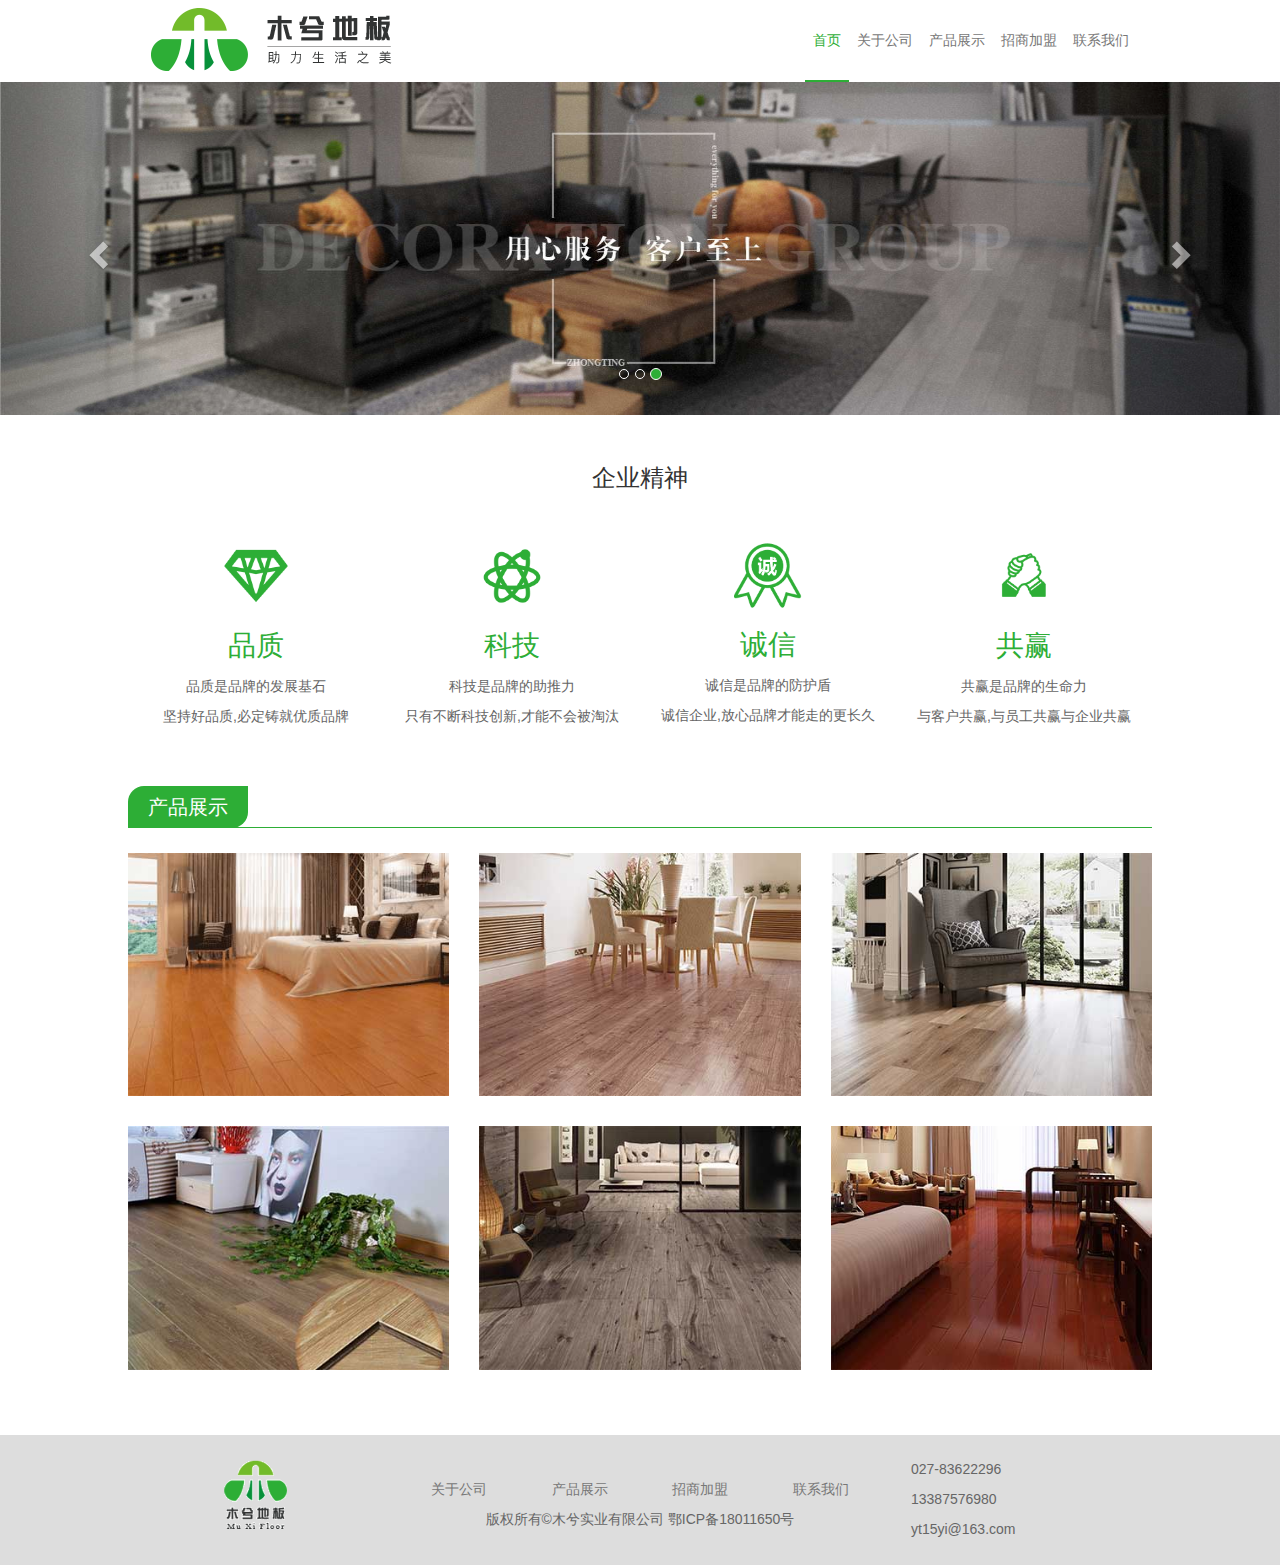
<file: index.html>
<!DOCTYPE html>
<html lang="en">
<head>
    <meta charset="UTF-8">
    <meta name="viewport" content="width=device-width, initial-scale=1.0">
    <title>Document</title>
    <link rel="stylesheet" href="lib/css/bootstrap.css">
    <link rel="stylesheet" href="https://at.alicdn.com/t/font_1876889_6q25bamkmlx.css">
</head>
<body>
    <div class="top-content">
        <div class="navbar-default">
            <div class="container-fluid">
                <div class="navbar-header">
                    <button type="button" class="navbar-toggle collapsed" data-toggle="collapse" data-target="#navItem">
                        <span class="sr-only">Toggle navigation</span>
                        <span class="icon-bar"></span>
                        <span class="icon-bar"></span>
                        <span class="icon-bar"></span>
                    </button>
                    <a class="navbar-brand" href="#"><img src="images/logo0.png"></a>
                </div>
                <div class="collapse navbar-collapse" id="navItem">  
                    <ul class="nav navbar-nav navbar-right">
                        <li><a class="selected" href="index.html">首页</a></li>
                        <li><a href="about.html">关于公司</a></li>
                        <li><a href="#">产品展示</a></li>
                        <li><a href="#">招商加盟</a></li>
                        <li><a href="#">联系我们</a></li>
                    </ul>
                </div>
            </div>
        </div> 
    </div>
    <div class="down-up">
        <div id="carousel-id" class="carousel slide" data-ride="carousel">
            <ol class="carousel-indicators">
                <li data-target="#carousel-id" data-slide-to="0" class=""></li>
                <li data-target="#carousel-id" data-slide-to="1" class=""></li>
                <li data-target="#carousel-id" data-slide-to="2" class="active"></li>
            </ol>
            <div class="carousel-inner">
                <div class="item">
                    <img data-src="holder.js/900x500/auto/#777:#7a7a7a/text:First slide" alt="First slide" src="images/banner1.jpg">
                </div>
                <div class="item">
                    <img data-src="holder.js/900x500/auto/#666:#6a6a6a/text:Second slide" alt="Second slide" src="images/banner2.jpg">
                </div>
                <div class="item active">
                    <img data-src="holder.js/900x500/auto/#555:#5a5a5a/text:Third slide" alt="Third slide" src="images/banner3.jpg">
                </div>
            </div>
            <a class="left carousel-control" href="#carousel-id" data-slide="prev"><span class="glyphicon glyphicon-chevron-left"></span></a>
            <a class="right carousel-control" href="#carousel-id" data-slide="next"><span class="glyphicon glyphicon-chevron-right"></span></a>
        </div>
        <div class="content">
            <h3>企业精神</h3>
            <div class="col-md-3">
                <div class="spirits"><img src="images/pinpai.png"></div>
                <p class="spirits-title">品质</p>
                <p>品质是品牌的发展基石</p>
                <p>坚持好品质,必定铸就优质品牌</p>
            </div>
            <div class="col-md-3">
                <div class="spirits"><img src="images/keji.png"></div>
                <p class="spirits-title">科技</p>
                <p>科技是品牌的助推力</p>
                <p>只有不断科技创新,才能不会被淘汰</p>
            </div>
            <div class="col-md-3">
                <div class="spirits"><img src="images/chengxin.png"></div>
                <p class="spirits-title">诚信</p>
                <p>诚信是品牌的防护盾</p>
                <p>诚信企业,放心品牌才能走的更长久</p>
            </div>
            <div class="col-md-3">
                <div class="spirits"><img src="images/gongying.png"></div>
                <p class="spirits-title">共赢</p>
                <p>共赢是品牌的生命力</p>
                <p>与客户共赢,与员工共赢与企业共赢</p> 
            </div>
            <div class="product">
                <div class="product-show">
                    <div class="title">产品展示</div>
                </div>
                <div class="product-images"> 
                    <div class="col-md-4"><div><img src="images/item01.jpg"></div></div>
                    <div class="col-md-4"><div><img src="images/item02.jpg"></div></div>
                    <div class="col-md-4"><div><img src="images/item03.jpg"></div></div>
                    <div class="col-md-4"><div><img src="images/item04.jpg"></div></div>
                    <div class="col-md-4"><div><img src="images/item05.jpg"></div></div>
                    <div class="col-md-4"><div><img src="images/item06.jpg"></div></div>
                </div>
            </div>   
        </div>
    </div>
    <div class="bottom-box">
        <div class="bottom-content">
            <div class="col-md-3"><img src="images/logo3.png"></div>
            <div class="col-md-6">
                <div class="col-md-3"><a href="about.html">关于公司</a></div>
                <div class="col-md-3"><a href="#">产品展示</a></div>
                <div class="col-md-3"><a href="#">招商加盟</a></div>
                <div class="col-md-3"><a href="#">联系我们</a></div>
                <p class="copyright">版权所有©木兮实业有限公司 鄂ICP备18011650号</p>
            </div>
            <div class="col-md-3 contact">
                <p><i class="iconfont icon-weibiaoti-"></i>027-83622296</p>
                <p><i class="iconfont icon-shouji54"></i>13387576980</p>
                <p><i class="iconfont icon-email"></i>yt15yi@163.com</p>
            </div>    
        </div>
    </div>
    <script src="https://cdn.jsdelivr.net/npm/jquery@1.12.4/dist/jquery.min.js"></script>
    <script src="https://cdn.jsdelivr.net/npm/bootstrap@3.3.7/dist/js/bootstrap.min.js"></script>
    <script type="text/javascript" src="lib/js/index.js"></script>
</body>
</html>
</file>
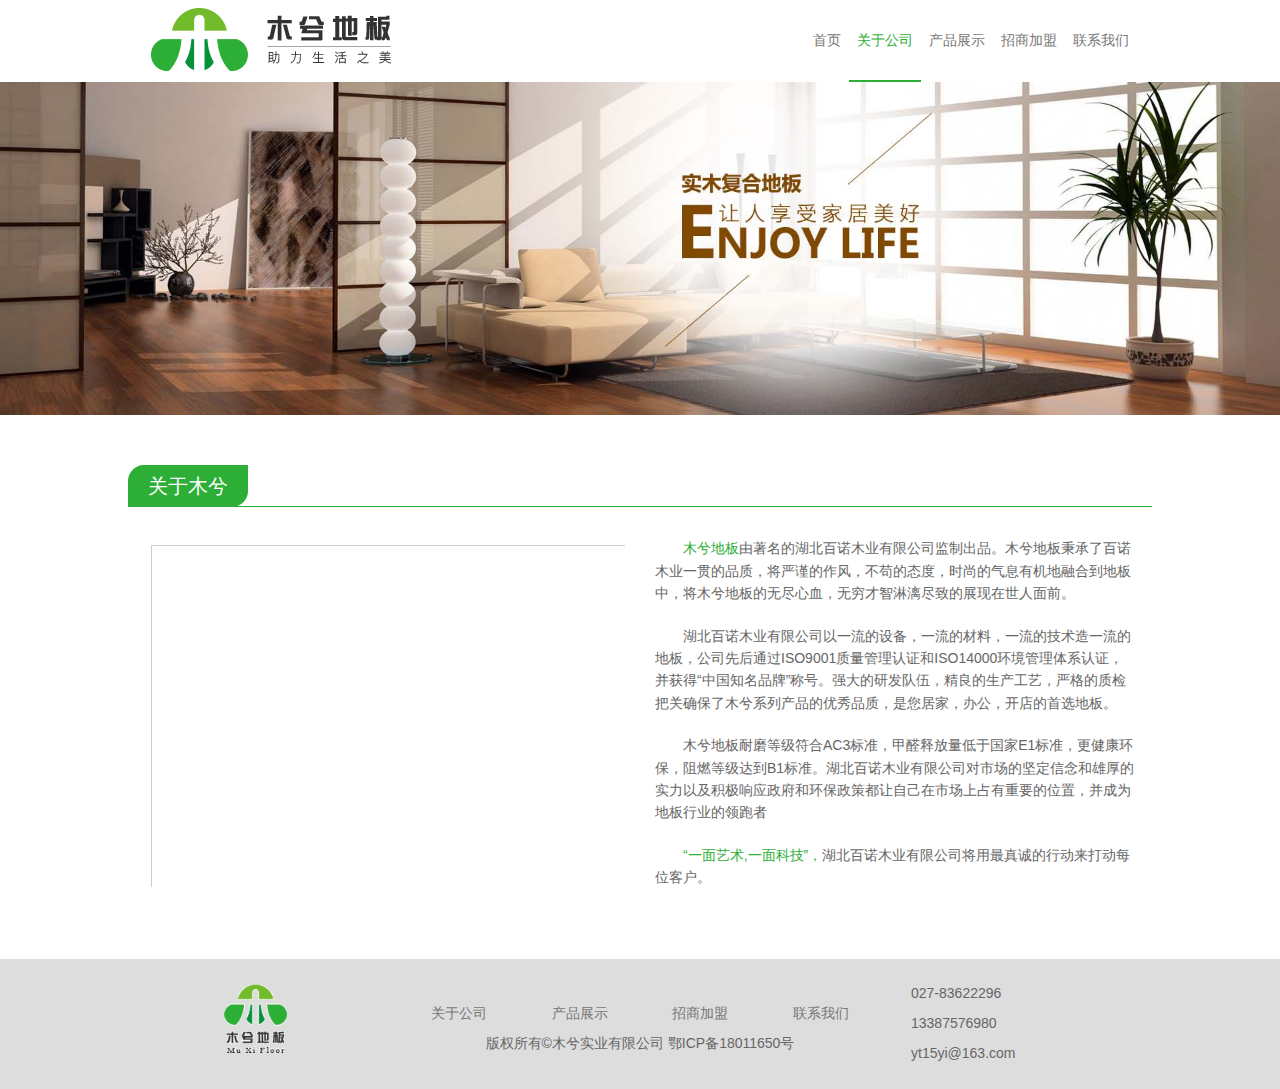
<file: about.html>
<!DOCTYPE html>
<html lang="en">
<head>
    <meta charset="UTF-8">
    <meta name="viewport" content="width=device-width, initial-scale=1.0">
    <title>Document</title>
    <link rel="stylesheet" href="lib/css/bootstrap.css">
    <link rel="stylesheet" href="https://at.alicdn.com/t/font_1876889_6q25bamkmlx.css">
</head>
<body>
    <div class="top-content">
        <div class="navbar-default">
            <div class="container-fluid">
                <div class="navbar-header">
                    <button type="button" class="navbar-toggle collapsed" data-toggle="collapse" data-target="#navItem" aria-expanded="false">
                        <span class="sr-only">Toggle navigation</span>
                        <span class="icon-bar"></span>
                        <span class="icon-bar"></span>
                        <span class="icon-bar"></span>
                    </button>
                    <a class="navbar-brand" href="#"><img src="images/logo0.png"></a>
                </div>
                <div class="collapse navbar-collapse" id="navItem">  
                    <ul class="nav navbar-nav navbar-right">
                        <li><a  href="index.html">首页</a></li>
                        <li><a class="selected" href="about.html">关于公司</a></li>
                        <li><a href="#">产品展示</a></li>
                        <li><a href="#">招商加盟</a></li>
                        <li><a href="#">联系我们</a></li>
                    </ul>
                </div>
            </div>
        </div> 
    </div>
    <div class="down-up">
        <img src="images/aboutus_banner.jpg">
    </div>
    <div class="content">
        <div class="about">
            <div class="about-muxi">
                <div class="title">关于木兮</div>
            </div>
            <div class="about-us"> 
                <div class="col-md-6"> 
                    <iframe src="map.html" width="100%" height="350" frameborder="0" scrolling="no"></iframe>
                </div>
                <div class="col-md-6 about-txt">
                    <p><span>木兮地板</span>由著名的湖北百诺木业有限公司监制出品。木兮地板秉承了百诺木业一贯的品质，将严谨的作风，不苟的态度，时尚的气息有机地融合到地板中，将木兮地板的无尽心血，无穷才智淋漓尽致的展现在世人面前。</p>
                    <P>湖北百诺木业有限公司以一流的设备，一流的材料，一流的技术造一流的地板，公司先后通过ISO9001质量管理认证和ISO14000环境管理体系认证，并获得“中国知名品牌”称号。强大的研发队伍，精良的生产工艺，严格的质检把关确保了木兮系列产品的优秀品质，是您居家，办公，开店的首选地板。</P>
                    <p>木兮地板耐磨等级符合AC3标准，甲醛释放量低于国家E1标准，更健康环保，阻燃等级达到B1标准。湖北百诺木业有限公司对市场的坚定信念和雄厚的实力以及积极响应政府和环保政策都让自己在市场上占有重要的位置，并成为地板行业的领跑者</p>
                    <p><span>“一面艺术,一面科技”，</span>湖北百诺木业有限公司将用最真诚的行动来打动每位客户。</p>
                </div>
            </div>
        </div>   
    </div>
    
    <div class="bottom-box">
        <div class="bottom-content">
            <div class="col-md-3"><img src="images/logo3.png"></div>
            <div class="col-md-6">
                <div class="col-md-3"><a href="#">关于公司</a></div>
                <div class="col-md-3"><a href="#">产品展示</a></div>
                <div class="col-md-3"><a href="#">招商加盟</a></div>
                <div class="col-md-3"><a href="#">联系我们</a></div>
                <p class="copyright">版权所有©木兮实业有限公司 鄂ICP备18011650号</p>
            </div>
            <div class="col-md-3 contact">
                <p><i class="iconfont icon-weibiaoti-"></i>027-83622296</p>
                <p><i class="iconfont icon-shouji54"></i>13387576980</p>
                <p><i class="iconfont icon-email"></i>yt15yi@163.com</p>
            </div>    
        </div>
    </div>
    <script src="https://cdn.jsdelivr.net/npm/jquery@1.12.4/dist/jquery.min.js"></script>
    <script src="https://cdn.jsdelivr.net/npm/bootstrap@3.3.7/dist/js/bootstrap.min.js"></script>
    <script type="text/javascript" src="lib/js/index.js"></script>
</body>
</html>
</file>
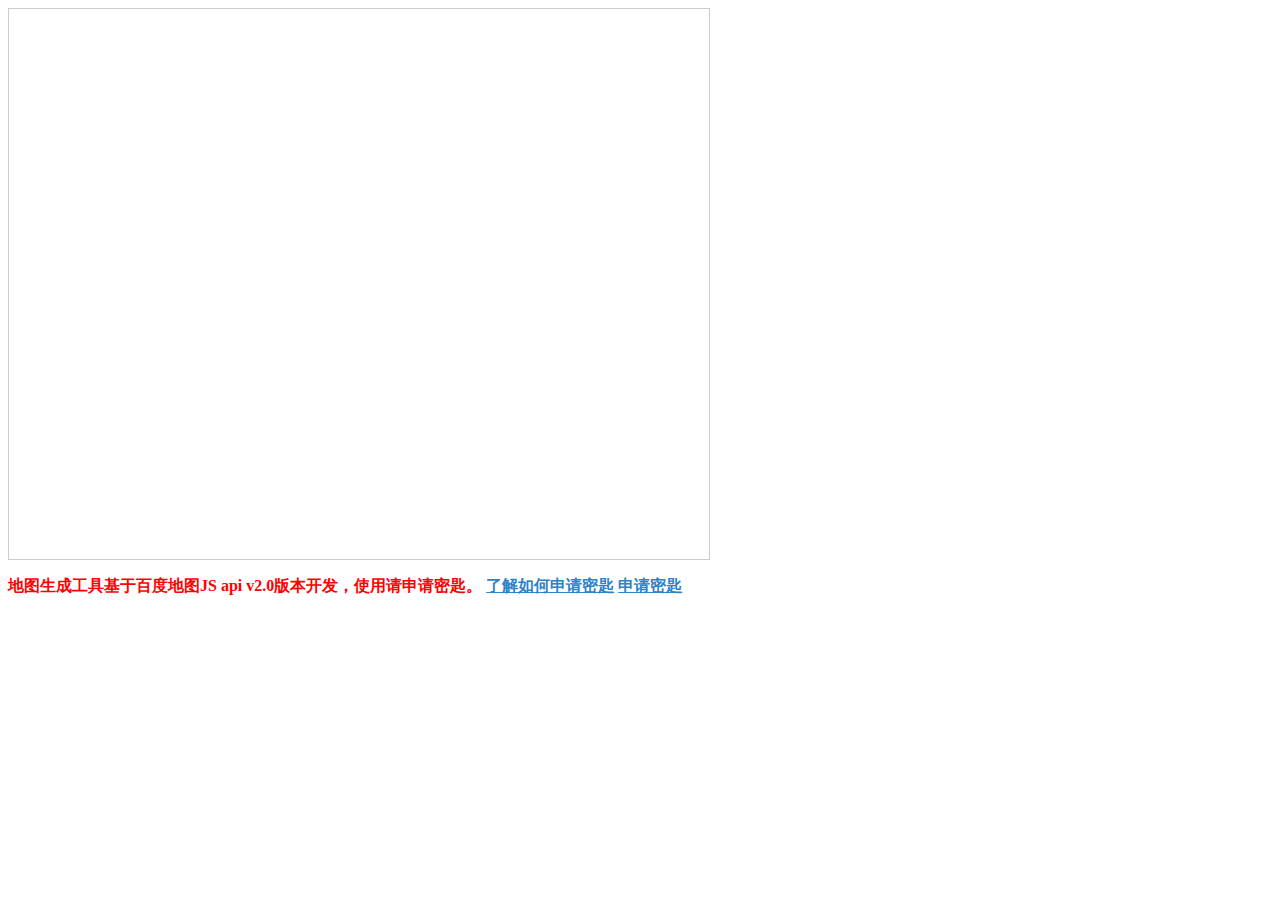
<file: map.html>
<!DOCTYPE html>
<html xmlns="http://www.w3.org/1999/xhtml">
  <head>
    <meta http-equiv="Content-Type" content="text/html; charset=utf-8" />
    <meta name="keywords" content="百度地图,百度地图API，百度地图自定义工具，百度地图所见即所得工具" />
    <meta name="description" content="百度地图API自定义地图，帮助用户在可视化操作下生成百度地图" />
    <title>百度地图API自定义地图</title>
    <!--引用百度地图API-->
    <script type="text/javascript" src="https://api.map.baidu.com/api?v=2.0&ak=TCxUpax5M5zwqtWE7BroQWzcC3YyAYKR"></script>
  </head>
  
  <body>
    <!--百度地图容器-->
    <div style="width:700px;height:550px;border:#ccc solid 1px;font-size:12px" id="map"></div>
    <p style="color:red;font-weight:600">地图生成工具基于百度地图JS api v2.0版本开发，使用请申请密匙。
      <a href="http://developer.baidu.com/map/index.php?title=jspopular/guide/introduction" style="color:#2f83c7" target="_blank">了解如何申请密匙</a>
      <a href="http://lbsyun.baidu.com/apiconsole/key?application=key" style="color:#2f83c7" target="_blank">申请密匙</a>
    </p>
  </body>
  <script type="text/javascript">
    //创建和初始化地图函数：
    function initMap(){
      createMap();//创建地图
      setMapEvent();//设置地图事件
      addMapControl();//向地图添加控件
      addMapOverlay();//向地图添加覆盖物
    }
    function createMap(){ 
      map = new BMap.Map("map"); 
      map.centerAndZoom(new BMap.Point(114.229153,30.605416),18);
    }
    function setMapEvent(){
      map.enableScrollWheelZoom();
      map.enableKeyboard();
      map.enableDragging();
      map.enableDoubleClickZoom()
    }
    function addClickHandler(target,window){
      target.addEventListener("click",function(){
        target.openInfoWindow(window);
      });
    }
    function addMapOverlay(){
      var markers = [
        {content:"",title:"木兮地板湖北营销中心",imageOffset: {width:-46,height:-21},position:{lat:30.605727,lng:114.228237}},
      ];
      for(var index = 0; index < markers.length; index++ ){
        var point = new BMap.Point(markers[index].position.lng,markers[index].position.lat);
        var marker = new BMap.Marker(point,{icon:new BMap.Icon("http://api.map.baidu.com/lbsapi/createmap/images/icon.png",new BMap.Size(20,25),{
          imageOffset: new BMap.Size(markers[index].imageOffset.width,markers[index].imageOffset.height)
        })});
        var label = new BMap.Label(markers[index].title,{offset: new BMap.Size(25,5)});
        var opts = {
          width: 200,
          title: markers[index].title,
          enableMessage: false
        };
        var infoWindow = new BMap.InfoWindow(markers[index].content,opts);
        marker.setLabel(label);
        addClickHandler(marker,infoWindow);
        map.addOverlay(marker);
      };
    }
    //向地图添加控件
    function addMapControl(){
      var scaleControl = new BMap.ScaleControl({anchor:BMAP_ANCHOR_BOTTOM_LEFT});
      scaleControl.setUnit(BMAP_UNIT_IMPERIAL);
      map.addControl(scaleControl);
      var navControl = new BMap.NavigationControl({anchor:BMAP_ANCHOR_TOP_LEFT,type:BMAP_NAVIGATION_CONTROL_LARGE});
      map.addControl(navControl);
      var overviewControl = new BMap.OverviewMapControl({anchor:BMAP_ANCHOR_BOTTOM_RIGHT,isOpen:true});
      map.addControl(overviewControl);
    }
    var map;
      initMap();
  </script>
</html>
</file>
